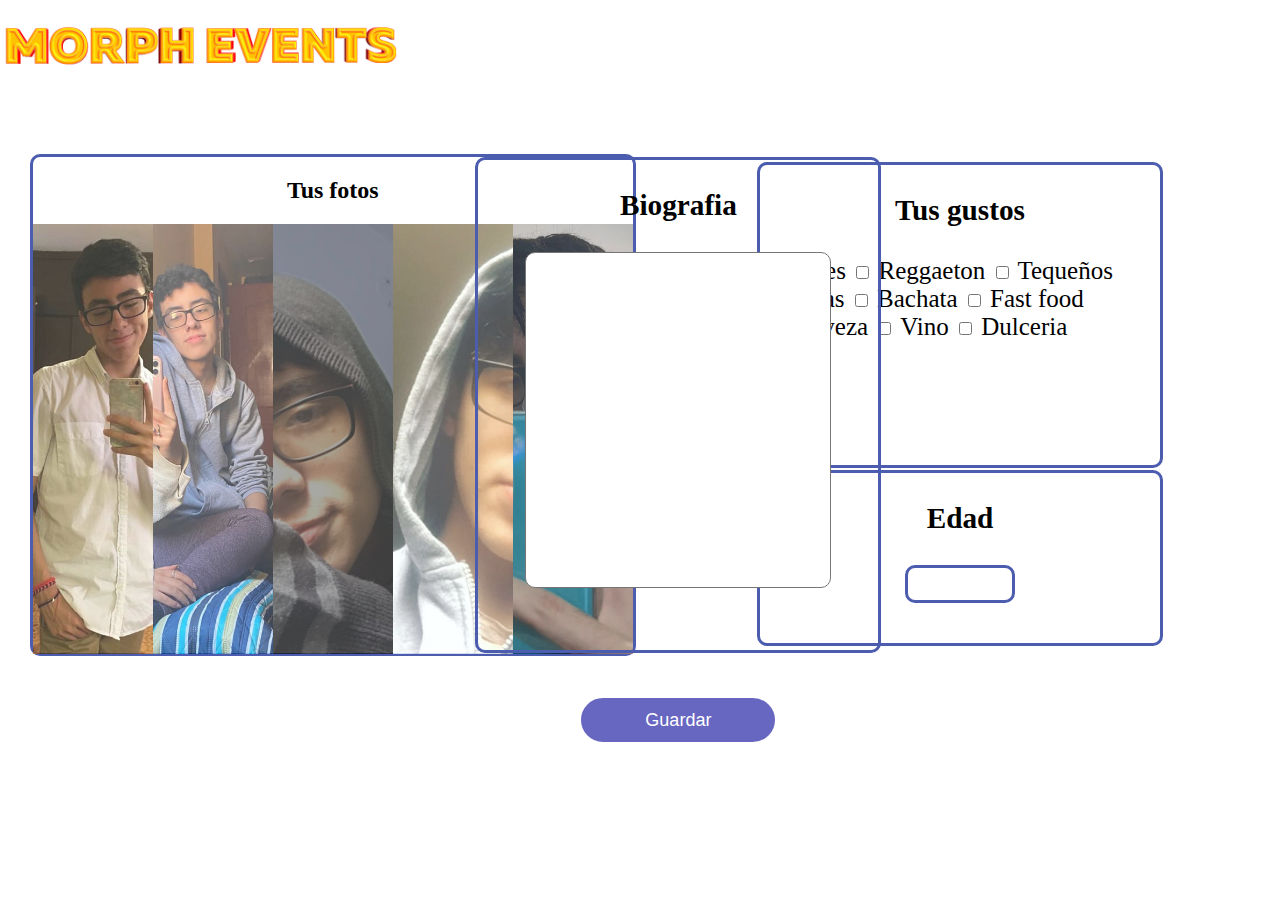
<file: Morph Events/Pages/datosPersonales.html>
<!DOCTYPE html>
<html lang="en">
<head>
    <meta charset="utf-8"> <!--Se debe colocar si o si-->
    <meta name="viewport" content="width=device-width"> <!--Es para el tamanio de la pagina en los distintos dispositivos-->
    <title>Morph Events</title> <!--Nombre de la pagina donde se ve la pestania-->

    <meta name="description" content="Entrega del 1er challenge IHC"> <!--Para colocar descripcion a la pagina-->
    <meta name="robots" content="index, follow">
    <meta name="theme-color" content="#09f"> <!--Color de la franja en google-->
    <link rel="stylesheet" href="../Styles/datosPersonales.css">
    <link rel="icon" type="image/png" href="../Images/datosPersonales/favicon.png"> <!--coloca imagen a la pagina-->
</head>
<body>
    <header>
        <nav class="Encabezado">
            <a href="../index.html"><img src="../Images/datosPersonales/LOGO.png" class="imgenca"></a>
                <h2 class="cabezaregis">Bienvenido, usuario</h2>
                <img src="../Images/datosPersonales/usuario.png" class="usuario">
        </nav>
    </header>
    <br><br><br><br><br><br><br><br><br>
    <div class="cuadro grande">
        <div class="fotos">
            <h2>Tus fotos</h2>
            <section>
                <img src="../Images/datosPersonales/foto1.jpg">
                <img src="../Images/datosPersonales/foto2.jpg">
                <img src="../Images/datosPersonales/foto3.jpg">
                <img src="../Images/datosPersonales/foto4.jpg">
                <img src="../Images/datosPersonales/foto5.jpg">
            </section>
        </div>
        <form action="../Pages/welcome.html" method="post">
            <div class="gustos">
                <h3>Tus gustos</h3>
                <input type="checkbox" id="check1" >
                <label for="check1">Luces</label>
                <input type="checkbox" id="check2" >
                <label for="check2">Reggaeton</label>
                <input type="checkbox" id="check3" >
                <label for="check3">Tequeños</label>
                <br>
                <input type="checkbox" id="check4" >
                <label for="check4">Alitas</label>
                <input type="checkbox" id="check5" >
                <label for="check5">Bachata</label>
                <input type="checkbox" id="check6" >
                <label for="check6">Fast food</label>
                <br>
                <input type="checkbox" id="check7" >
                <label for="check7">Cerveza</label>
                <input type="checkbox" id="check8" >
                <label for="check8">Vino</label>
                <input type="checkbox" id="check9" >
                <label for="check9">Dulceria</label>
            </div>
            <div class="edad">
                <h3>Edad</h5>
                <input  type="text" required>
            </div>
            <div class="biografia">
                <h3>Biografia</h5>
                <textarea  type="text" required></textarea>
            </div>
            <input class="subir" type="submit" value="Guardar">
        </form>
    </div>
</body>
</html>
</file>
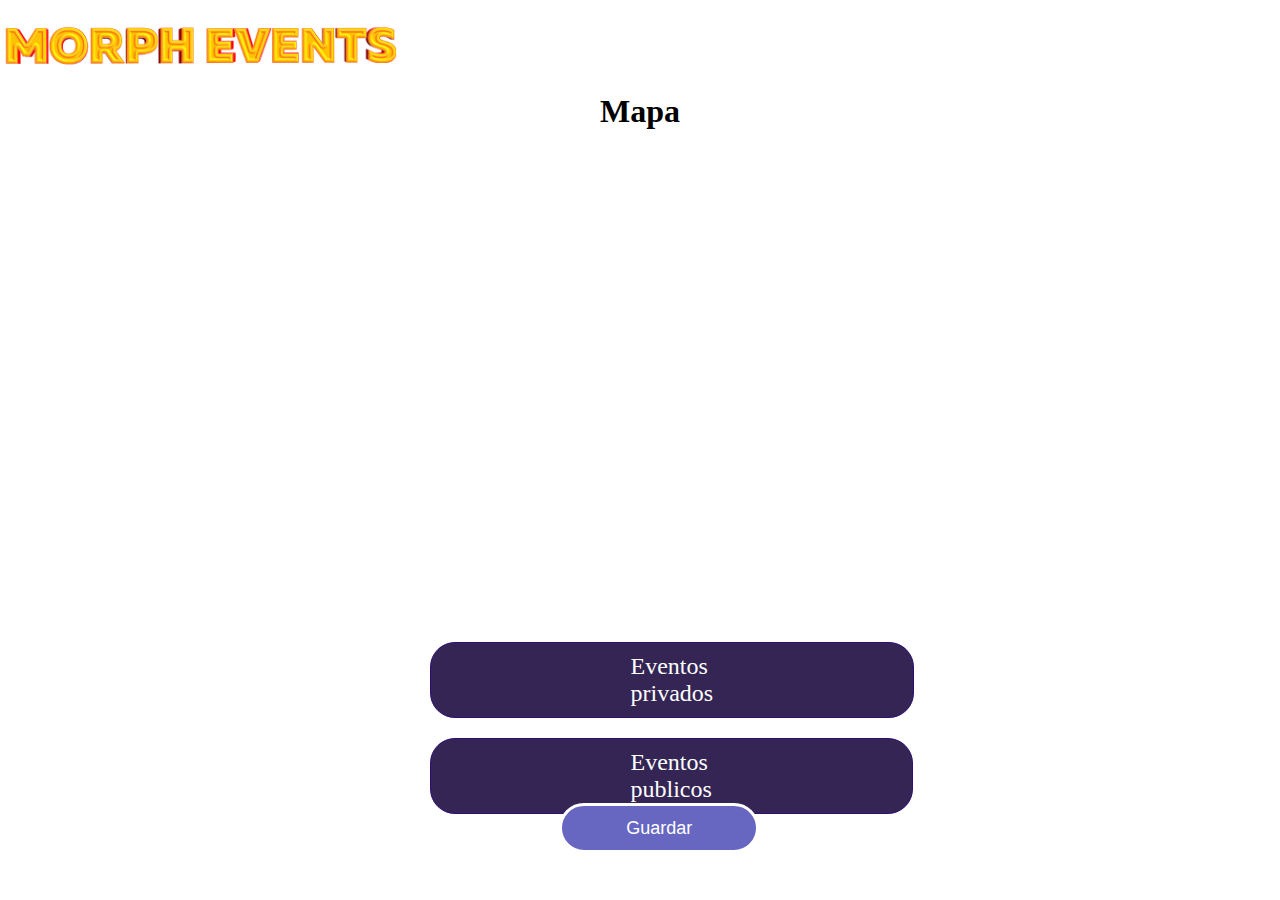
<file: Morph Events/Pages/fiesta.html>
<!DOCTYPE html>
<html lang="en">
<head>
    <meta charset="utf-8"> <!--Se debe colocar si o si-->
    <meta name="viewport" content="width=device-width"> <!--Es para el tamanio de la pagina en los distintos dispositivos-->
    <title>Morph Events</title> <!--Nombre de la pagina donde se ve la pestania-->

    <meta name="description" content="Entrega del 1er challenge IHC"> <!--Para colocar descripcion a la pagina-->
    <meta name="robots" content="index, follow">
    <meta name="theme-color" content="#09f"> <!--Color de la franja en google-->
    <link rel="stylesheet" href="../Styles/fiesta.css">
    <link rel="icon" type="image/png" href="../Images/fiesta/favicon.png"> <!--coloca imagen a la pagina-->
</head>
<body>
    <header>
        <nav class="Encabezado">
            <a href="../index.html"><img src="../Images/gustos/LOGO.png" class="imgenca"></a>
                <h2 class="cabezaregis">Bienvenido, usuario</h2>
                <img src="../Images/datosPersonales/usuario.png" class="usuario">
        </nav>
    </header>
    <br><br><br><br>
    <div class="mapa">
        <h1>Mapa</h1>
        <iframe src="https://www.google.com/maps/embed?pb=!1m18!1m12!1m3!1d1950.6808976527584!2d-77.05145921173687!3d-12.08736588045893!2m3!1f0!2f0!3f0!3m2!1i1024!2i768!4f13.1!3m3!1m2!1s0x9105c9bb64121153%3A0x952a463cd6956fe0!2sEdificio%20Los%20Manzanos!5e0!3m2!1ses!2spe!4v1699492674869!5m2!1ses!2spe" width="600" height="450" style="border:0;" allowfullscreen="" loading="lazy" referrerpolicy="no-referrer-when-downgrade"></iframe>
    </div>
    <form action="../Pages/welcome.html" method="post" class="paquete">
        <div class="checkbox">
            <ul>
                <li><input class="recuadro1" type="checkbox" name="check1" id="check1"><label for="check1">Eventos privados</label></li>
                <li><input type="checkbox" name="check2" id="check2"><label for="check2">Eventos publicos</label></li>
            </ul>
            <input class="subir" type="submit" value="Guardar"
        </div>
    </form>
</body>
</html>
</file>
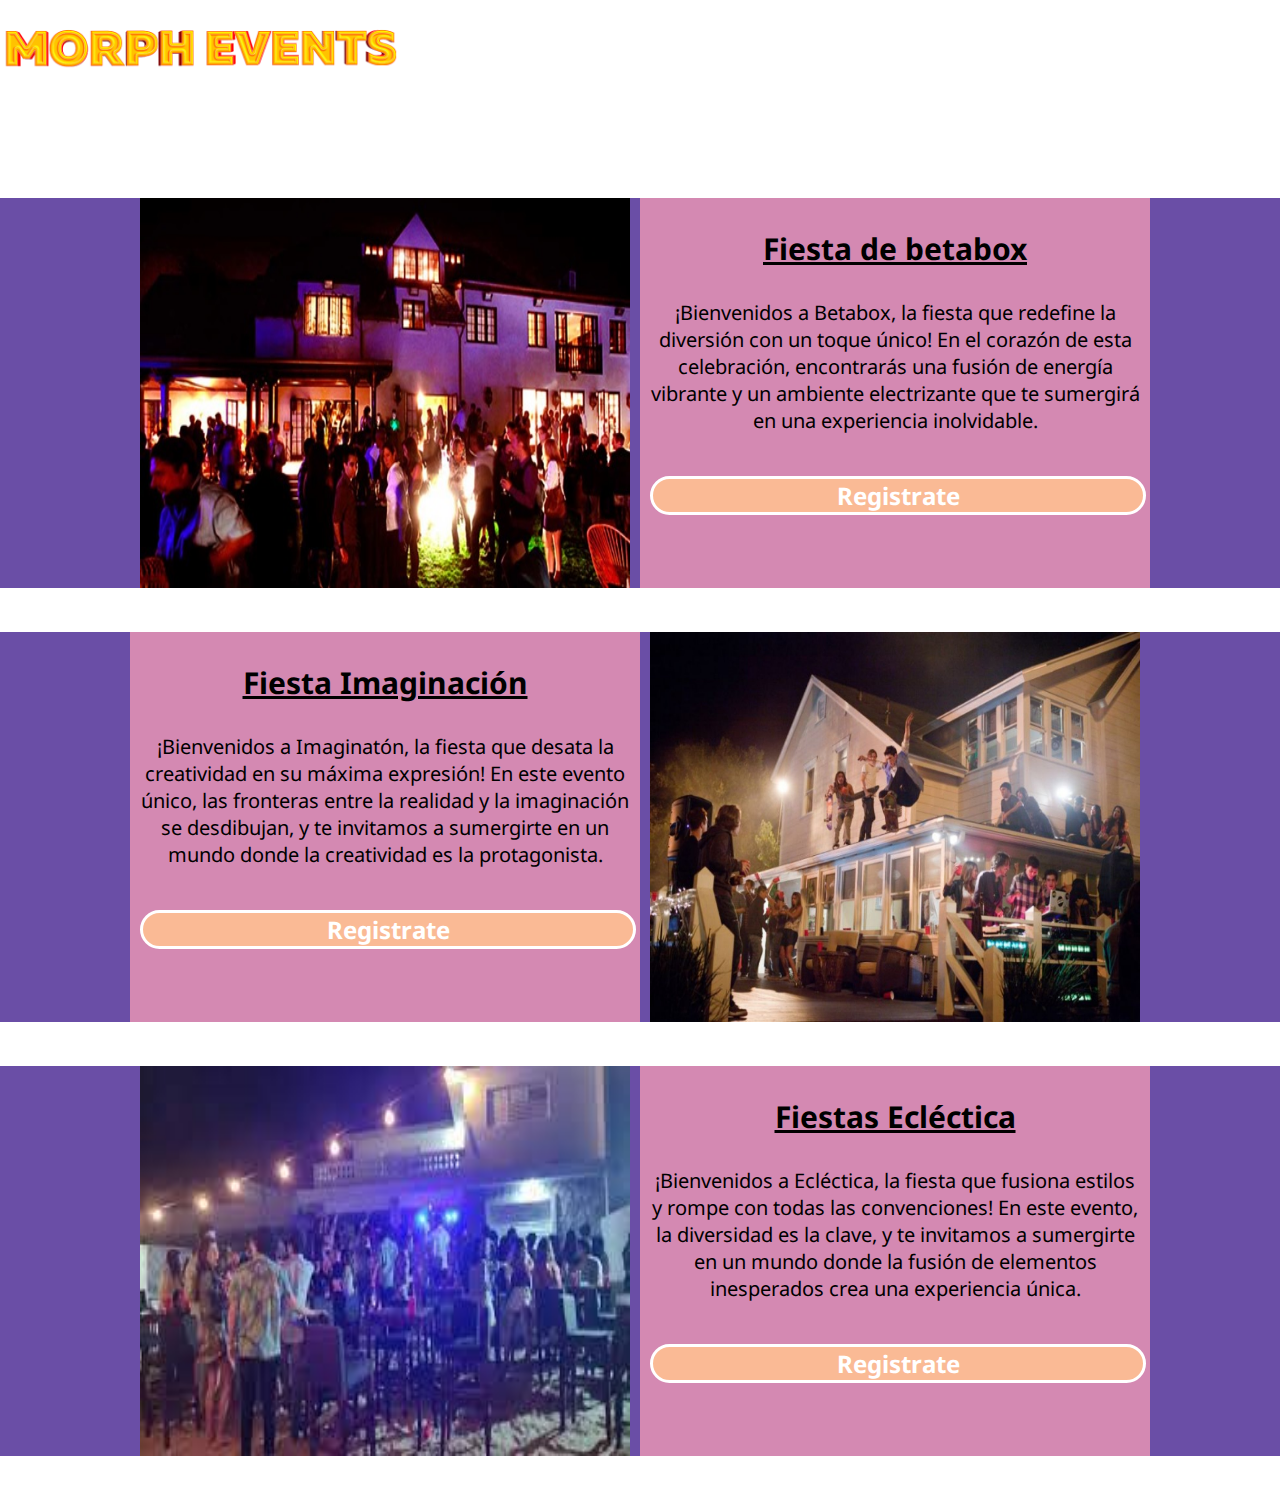
<file: Morph Events/Pages/Fiestas.html>
<!DOCTYPE html>
<html lang="en">
<head>
    <meta charset="UTF-8">
    <meta http-equiv="X-UA-Compatible" content="IE=edge">
    <meta name="viewport" content="width=device-width, initial-scale=1.0">
    <title>Morph Events</title> <!--Nombre de la pagina donde se ve la pestania-->
    <link rel="stylesheet" href="../Styles/Fiestas.css">
    <script src="../Js/Fiestas.js"></script>
    <link rel="icon" type="image/png" href="../Images/Mainpage/favicon.png"> <!--coloca imagen a la pagina-->
    <link rel="preconnect" href="https://fonts.googleapis.com%22%3E/
    <link rel="preconnect" href="https://fonts.gstatic.com/" crossorigin>
    <link href="https://fonts.googleapis.com/css2?family=Noto+Sans&display=swap" rel="stylesheet">
</head>
<body>
    <header>
        <nav class="Encabezado">
            <a href="../index.html"><img src="../Images/Mainpage/LOGO.png" class="imgenca"></a>
                <h2 class="cabezaregis">Bienvenido, usuario</h2>
                <img src="../Images/welcome/usuario.png" class="usuario">
        </nav>
    </header>
    <br><br><br><br><br><br><br><br><br>
    <div class="datospersonales">
        <img class="cajita1" src="../Images/Fiestas/casa1.png">
        <div class="cajita2">
            <h3>Fiesta de betabox</h3>
            <p>¡Bienvenidos a Betabox, la fiesta que redefine la diversión con un toque único! En el corazón de esta celebración, encontrarás una fusión de energía vibrante y un ambiente electrizante que te sumergirá en una experiencia inolvidable.</p> <br>
            <a class="bt-registrase">Registrate</a>
        </div>
    </div>
    <br><br>
    <div class="datospersonales">
        <div class="cajita2">
            <h3>Fiesta Imaginación</h3>
            <p>
                ¡Bienvenidos a Imaginatón, la fiesta que desata la creatividad en su máxima expresión! En este evento único, las fronteras entre la realidad y la imaginación se desdibujan, y te invitamos a sumergirte en un mundo donde la creatividad es la protagonista.</p> <br>
            <a class="bt-registrase">Registrate</a>
        </div>
        <img class="cajita1" src="../Images/Fiestas/casita2.png">
    </div>
    <br><br>
    <div class="datospersonales">
        <img class="cajita1" src="../Images/Fiestas/casita3.png">
        <div class="cajita2">
            <h3>Fiestas Ecléctica</h3>
            <p>
                ¡Bienvenidos a Ecléctica, la fiesta que fusiona estilos y rompe con todas las convenciones! En este evento, la diversidad es la clave, y te invitamos a sumergirte en un mundo donde la fusión de elementos inesperados crea una experiencia única.</p> <br>
            <a class="bt-registrase">Registrate</a>
        </div>
    </div>
    <br><br>
</body>
</html>
</file>
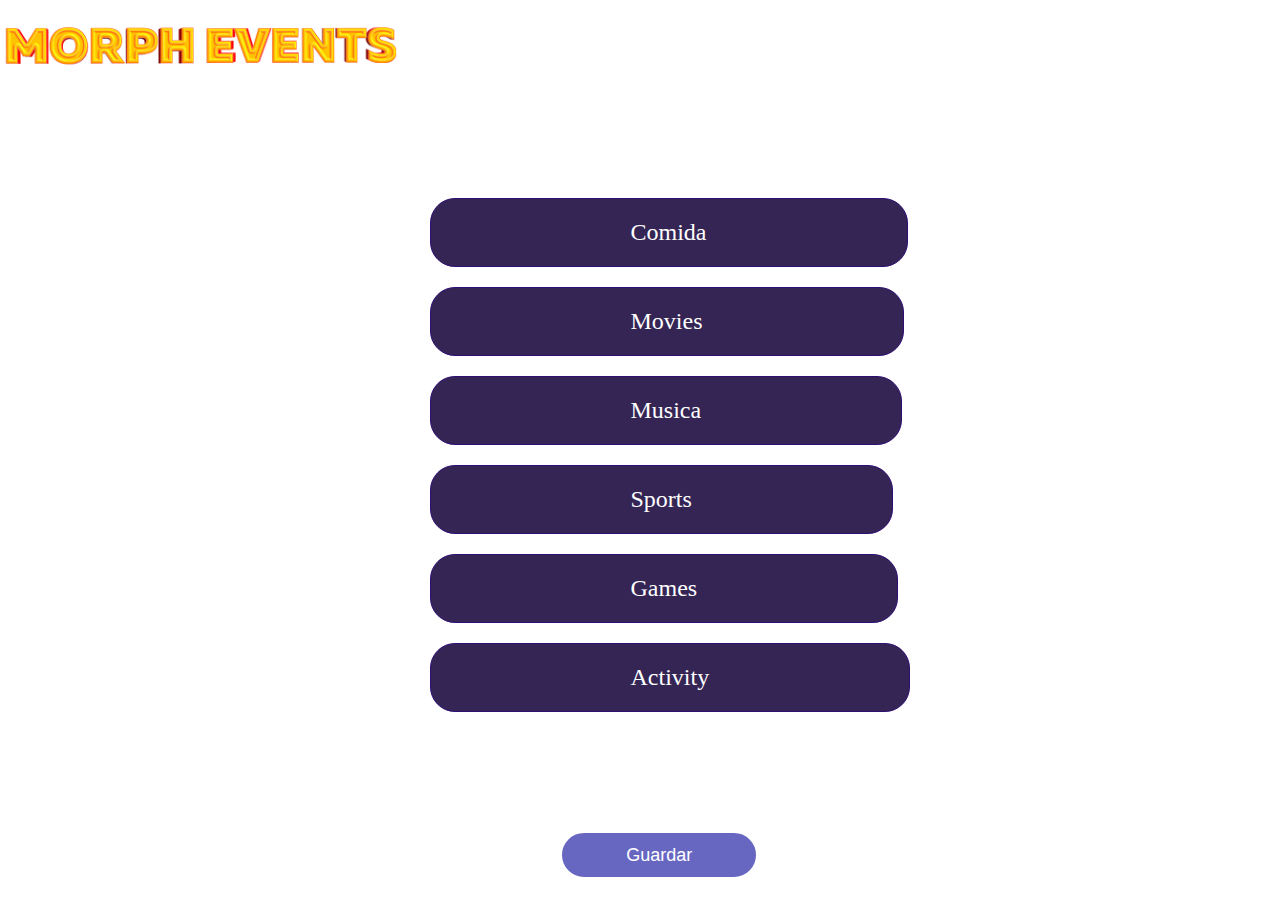
<file: Morph Events/Pages/gustos.html>
<!DOCTYPE html>
<html lang="en">
<head>
    <meta charset="utf-8"> <!--Se debe colocar si o si-->
    <meta name="viewport" content="width=device-width"> <!--Es para el tamanio de la pagina en los distintos dispositivos-->
    <title>Morph Events</title> <!--Nombre de la pagina donde se ve la pestania-->

    <meta name="description" content="Entrega del 1er challenge IHC"> <!--Para colocar descripcion a la pagina-->
    <meta name="robots" content="index, follow">
    <meta name="theme-color" content="#09f"> <!--Color de la franja en google-->
    <link rel="stylesheet" href="../Styles/gustos.css">
    <link rel="icon" type="image/png" href="../Images/gustos/favicon.png"> <!--coloca imagen a la pagina-->
</head>
<body>
    <header>
        <nav class="Encabezado">
            <a href="../index.html"><img src="../Images/gustos/LOGO.png" class="imgenca"></a>
                <h2 class="cabezaregis">Bienvenido, usuario</h2>
                <img src="../Images/datosPersonales/usuario.png" class="usuario">
        </nav>
    </header>
    <br><br><br><br><br><br><br><br><br>
    <form action="../Pages/welcome.html" method="post" class="paquete">
        <div class="checkbox">
            <ul>
                <li><input class="recuadro1" type="checkbox" name="check1" id="check1"><label for="check1">Comida</label></li>
                <li><input type="checkbox" name="check2" id="check2"><label for="check2">Movies</label></li>
                <li><input type="checkbox" name="check3" id="check3"><label for="check3">Musica</label></li>
                <li><input type="checkbox" name="check4" id="check4"><label for="check4">Sports</label></li>
                <li><input type="checkbox" name="check5" id="check5"><label for="check5">Games</label></li>
                <li><input type="checkbox" name="check6" id="check6"><label for="check6">Activity</label></li>
            </ul>
            <input class="subir" type="submit" value="Guardar"
        </div>
    </form>
</body>
</html>
</file>
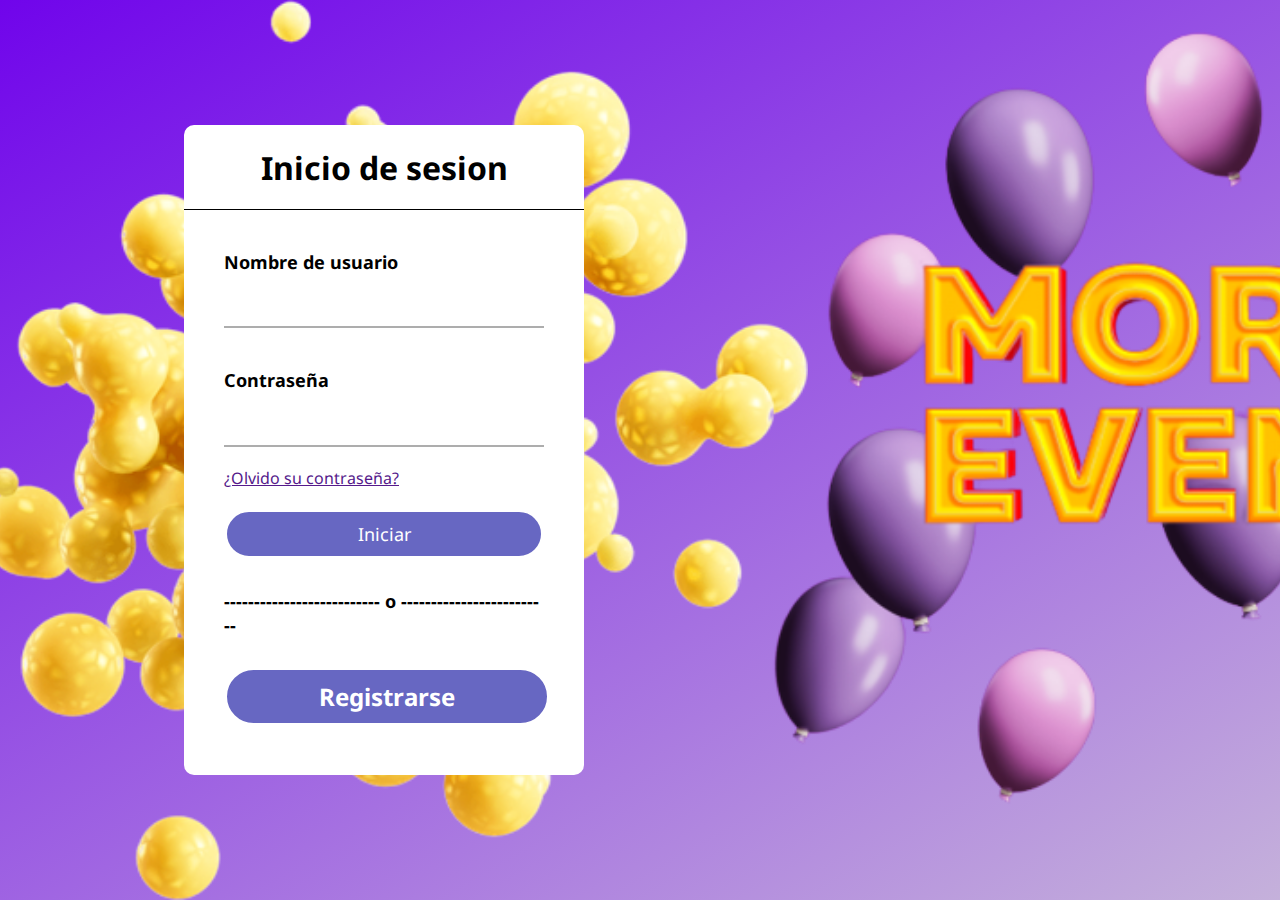
<file: Morph Events/Pages/login.html>
<!DOCTYPE html>
<html lang="en">
<head>
    <meta charset="UTF-8">
    <meta http-equiv="X-UA-Compatible" content="IE=edge">
    <meta name="viewport" content="width=device-width, initial-scale=1.0">
    <title>Morph Events</title> <!--Nombre de la pagina donde se ve la pestania-->
    <link rel="stylesheet" href="../Styles/login.css">
    <script src="../Js/login.js"></script>
    <link rel="icon" type="image/png" href="../Images/Mainpage/favicon.png"> <!--coloca imagen a la pagina-->
    <link rel="preconnect" href="https://fonts.googleapis.com%22%3E/
    <link rel="preconnect" href="https://fonts.gstatic.com/" crossorigin>
    <link href="https://fonts.googleapis.com/css2?family=Noto+Sans&display=swap" rel="stylesheet">
</head>
<body>
    <img class="espumita" src="../Images/ImagesLogin/Espumita.png   ">
    <div class="formulario">
        <h1>Inicio de sesion</h1>
        <img class="loginlogo" src="../Images/ImagesLogin/loginImage3.png" alt="logo">
        <form action="../Pages/welcome.html" method="post" id="form">
            <div class="username">
                <h5>Nombre de usuario</h5>
                <input type="text" required id="name">
            </div>
            <div class="contraseña">
                <h5>Contraseña</h5>
                <input type="password" required id="password">
            </div>
            <div class="recordar"> <a href="">¿Olvido su contraseña?</a></div>
            <input type="submit" value="Iniciar">
            <h5>--------------------------  o  -------------------------</h5>
            <a class="bt-registrase" href="../Pages/Registrarse.html">Registrarse</a>
            <p class="warnings" id="warnings"></p>
        </form>
    </div>
</body>
</html>
</file>
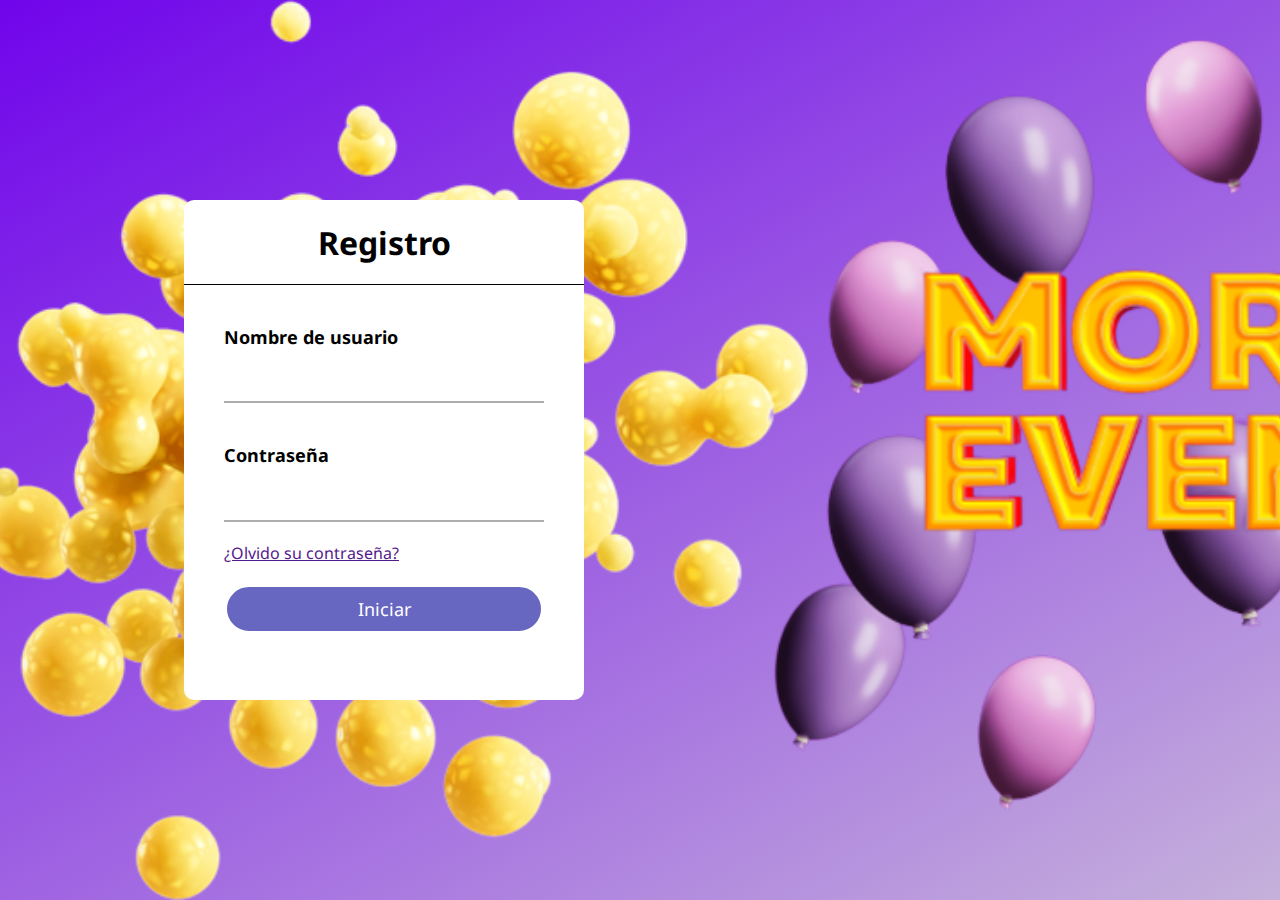
<file: Morph Events/Pages/Registrarse.html>
<!DOCTYPE html>
<html lang="en">
<head>
    <meta charset="UTF-8">
    <meta http-equiv="X-UA-Compatible" content="IE=edge">
    <meta name="viewport" content="width=device-width, initial-scale=1.0">
    <title>Morph Events</title> <!--Nombre de la pagina donde se ve la pestania-->
    <link rel="stylesheet" href="../Styles/Registrarse.css">
    <script src="../Js/login.js"></script>
    <link rel="icon" type="image/png" href="../Images/Mainpage/favicon.png"> <!--coloca imagen a la pagina-->
    <link rel="preconnect" href="https://fonts.googleapis.com%22%3E/
    <link rel="preconnect" href="https://fonts.gstatic.com/" crossorigin>
    <link href="https://fonts.googleapis.com/css2?family=Noto+Sans&display=swap" rel="stylesheet">
</head>
<body>
    <img class="espumita" src="../Images/ImagesLogin/Espumita.png   ">
    <div class="formulario">
        <h1>Registro</h1>
        <img class="loginlogo" src="../Images/ImagesLogin/loginImage3.png" alt="logo">
        <form action="../Pages/welcome.html" method="post" id="form" data-tipo="registro">
            <div class="username">
                <h5>Nombre de usuario</h5>
                <input type="text" required id="name">
            </div>
            <div class="contraseña">
                <h5>Contraseña</h5>
                <input type="password" required id="password">
            </div>
            <div class="recordar"> <a href="">¿Olvido su contraseña?</a></div>
            <input type="submit" value="Iniciar">
        </form>
    </div>
</body>
</html>
</file>
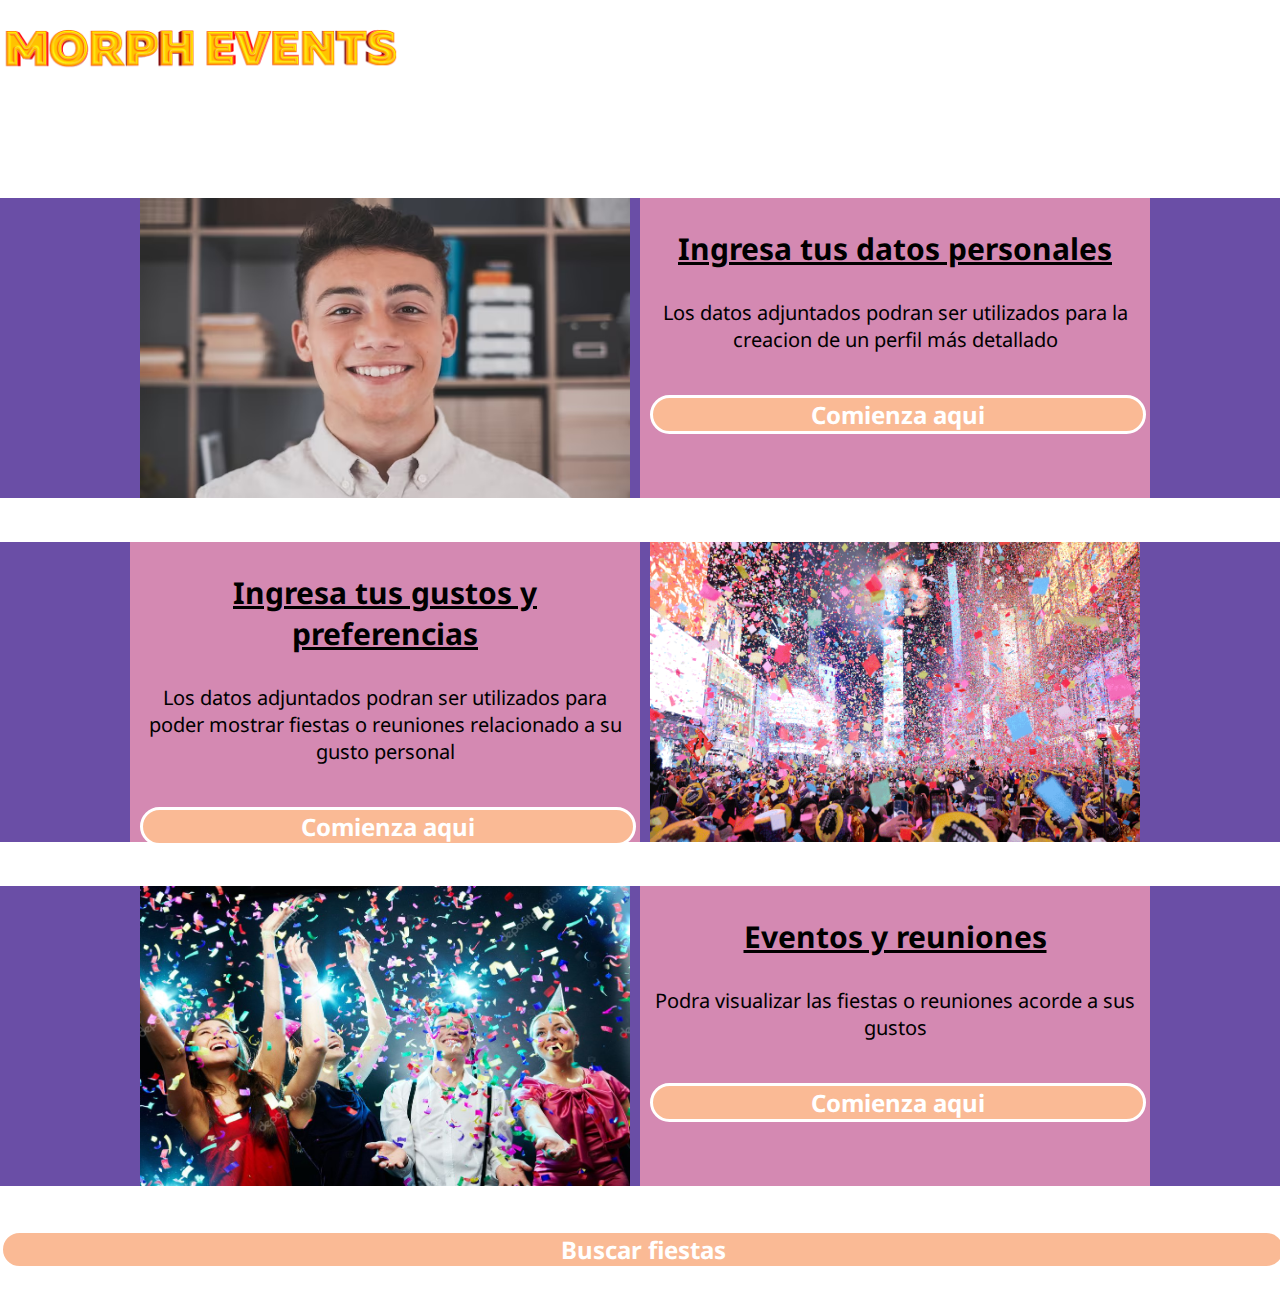
<file: Morph Events/Pages/welcome.html>
<!DOCTYPE html>
<html lang="en">
<head>
    <meta charset="UTF-8">
    <meta http-equiv="X-UA-Compatible" content="IE=edge">
    <meta name="viewport" content="width=device-width, initial-scale=1.0">
    <title>Morph Events</title> <!--Nombre de la pagina donde se ve la pestania-->
    <link rel="stylesheet" href="../Styles/welcome.css">
    <link rel="icon" type="image/png" href="../Images/Mainpage/favicon.png"> <!--coloca imagen a la pagina-->
    <link rel="preconnect" href="https://fonts.googleapis.com%22%3E/
    <link rel="preconnect" href="https://fonts.gstatic.com/" crossorigin>
    <link href="https://fonts.googleapis.com/css2?family=Noto+Sans&display=swap" rel="stylesheet">
</head>
<body>
    <header>
        <nav class="Encabezado">
            <a href="../index.html"><img src="../Images/Mainpage/LOGO.png" class="imgenca"></a>
                <h2 class="cabezaregis">Bienvenido, usuario</h2>
                <img src="../Images/welcome/usuario.png" class="usuario">
        </nav>
    </header>
    <br><br><br><br><br><br><br><br><br>
    <div class="datospersonales">
        <img class="cajita1" src="../Images/welcome/registroimg.avif">
        <div class="cajita2">
            <h3>Ingresa tus datos personales</h3>
            <p>Los datos adjuntados podran ser utilizados para la creacion de un perfil más detallado</p> <br>
            <a class="bt-registrase" href="../Pages/datosPersonales.html">Comienza aqui</a>
        </div>
    </div>
    <br><br>
    <div class="datospersonales">
        <div class="cajita2">
            <h3>Ingresa tus gustos y preferencias</h3>
            <p>Los datos adjuntados podran ser utilizados para poder mostrar fiestas o reuniones relacionado a su gusto personal</p> <br>
            <a class="bt-registrase" href="../Pages/gustos.html">Comienza aqui</a>
        </div>
        <img class="cajita1" src="../Images/welcome/feste.webp">
    </div>
    <br><br>
    <div class="datospersonales">
        <img class="cajita1" src="../Images/welcome/feste2.jpg">
        <div class="cajita2">
            <h3>Eventos y reuniones</h3>
            <p>Podra visualizar las fiestas o reuniones acorde a sus gustos</p> <br>
            <a class="bt-registrase" href="../Pages/fiesta.html">Comienza aqui</a>
        </div>
    </div>
    <br><br>
    <a class="bt-registrase" href="../Pages/Fiestas.html">Buscar fiestas</a>
    <br><br>
</body>
</html>
</file>
<file: Morph Events/Styles/datosPersonales.css>
body{
    margin: 0;
    padding: 0;
    border: 0;
}
header{
    width: 100%;
}
.Encabezado{
    position: fixed;
    display: flex;
    align-items: center;
    justify-content: space-between; 
    width: 100%;
    z-index: 9999;
    background-color:  rgb(255, 255, 255);
    color: #4c5caf;
}
.cabezaregis{
    color: #6a4ea6;
    padding-left: 1100px;
}
.imgenca{
    width: 400px;
}
.usuario{   
    width: 100px;
}

.imgprin{
    height: 1000px;
    width: 100%;
}
.fotos{
    position: absolute;
    top: 45%;
    left: 26%;
    transform: translate(-50%,-50%);
    width: 600px;
    height: 496px;
    border: #4c5caf solid;
    border-radius: 10px;
}
.fotos h2{
    text-align: center;
}
section{
    display: flex;
    width: 600px;
    height: 430px;
}
section img{
    width: 0px;
    flex-grow: 1;
    object-fit: cover;
    opacity: .8;
    transition: .5s ease;
}
section img:hover{
    cursor: crosshair;
    width: 300px;
    opacity: 1;
    filter: contrast(120%);
}
.gustos{
    position: absolute;
    top: 35%;
    left: 75%;
    transform: translate(-50%,-50%);
    width: 400px;
    height: 300px;
    font-size: 25px;
    border: #4c5caf solid;
    border-radius: 10px;
}
.gustos h3{
    text-align: center;
}
.edad{
    position: absolute;
    top: 62%;
    left: 75%;
    transform: translate(-50%,-50%);
    text-align: center;
    width: 400px;
    height: 170px;
    font-size: 25px;
    border: #4c5caf solid;
    border-radius: 10px;
}
.edad input{
    text-align: center;
    vertical-align: top;
    width: 100px;
    height: 30px;
    border: #4c5caf solid;
    border-radius: 10px;
}
.biografia{
    position: absolute;
    top: 45%;
    left: 53%;
    transform: translate(-50%,-50%);
    text-align: center;
    width: 400px;
    height: 490px;
    font-size: 25px;
    border: #4c5caf solid;
    border-radius: 10px;
}
.biografia textarea{
    width: 300px;
    height: 330px;
    resize: none; 
    overflow-y: auto; 
    vertical-align: top;
    border-radius: 10px;
}
.subir[type="submit"]{
    position: absolute;
    top: 80%;
    left: 53%;
    transform: translate(-50%,-50%);
    width: 200px;
    height: 50px;
    border: 3px solid;
    background: rgb(103, 103, 194);
    border-radius: 25px;
    font-size: 18px;
    color: white;
    cursor: pointer;
    outline: none;
}
.subir:hover{
    border-color: blue;
    transition: .5s; 
}
</file>
<file: Morph Events/Styles/fiesta.css>
body{
    margin: 0;
    padding: 0;
    border: 0;
}
header{
    width: 100%;
}
.Encabezado{
    position: fixed;
    display: flex;
    align-items: center;
    justify-content: space-between; 
    width: 100%;
    z-index: 9999;
    background-color:  rgb(255, 255, 255);
    color: #4c5caf;
}
.cabezaregis{
    color: #6a4ea6;
    padding-left: 1100px;
}
.imgenca{
    width: 400px;
}
.usuario{   
    width: 100px;
}

.imgprin{
    height: 1000px;
    width: 100%;
}
.mapa{
    align-items: center;
    text-align: center ;
}
.paquete{
    max-width: 501px;
    margin: 10px auto;
}
.checkbox{
    width: 100%;
}
.checkbox ul{
    list-style: none;
}
label{
    display: inline-block;
    background: #342555;
    border: 1px solid #2f0f75;
    color: #ffffff;
    border-radius: 25px;
    transition: .2s all ease;
    padding: 10px 200px ;
    font-size: x-large;
}
label:hover{
    border: 1px solid #ffffff;
}
li input[type="checkbox"]:checked + label {
    border: 1px solid #926de2;
    background: #7b65aa;
    color: #ffffff;
}
li input[type="checkbox"] {
    opacity: 0;
}
.subir[type="submit"]{
    position: absolute;
    top: 92%;
    left: 51.5%;
    transform: translate(-50%,-50%);
    width: 200px;
    height: 50px;
    border: 3px solid;
    background: rgb(103, 103, 194);
    border-radius: 25px;
    font-size: 18px;
    color: white;
    cursor: pointer;
    outline: none;
}
.subir:hover{
    border-color: blue;
    transition: .5s; 
}
</file>
<file: Morph Events/Styles/Fiestas.css>
* {
    font-family: 'Noto Sans', sans-serif;
}
body{
    margin: 0;
    padding: 0;
    border: 0;
}
header{
    width: 100%;
}
.Encabezado{
    position: fixed;
    display: flex;
    align-items: center;
    justify-content: space-between; 
    width: 100%;
    z-index: 9999;
    background-color:  rgb(255, 255, 255);
    color: #4c5caf;
}
.cabezaregis{
    color: #6a4ea6;
    padding-left: 1100px;
}
.imgenca{
    width: 400px;
}
.usuario{
    width: 100px;
}
.menu{
    display: inline-block;
    padding: 0px 10px;
}
.imgprin{
    height: 1000px;
    width: 100%;
}
.datospersonales{
    display: flex;
    justify-content: center; /* Centra los elementos horizontalmente */
    align-items: center; /* Centra los elementos verticalmente */
    width: 100%;
    height: 390px;
    background-color: #6a4ea6;
}
.cajita1{
    width: 490px;
    height: 390px;
    padding: 0px 10px 0px 10px;
}
.cajita2{

    width: 490px;
    height: 390px;
    background-color: #d489b2;
    padding: 0px 10px 0px 10px;
}
.cajita2 h3{
    text-align: center;
    font-size: 30px;
    text-decoration: underline;
}
.cajita2 p{
    text-align: center;
    font-size: 20px;
}
.bt-registrase{
    display: inline-block;
    text-align: center;
    background: #adadad;
    width: 100%;
    cursor: pointer;
    border: 3px solid;
    padding: 0px 0px 0px 0px;
    background:  #faba95;
    font-size: 24px;
    font-weight: bold;
    border-radius: 42px;
    text-decoration: none;
    color: white;
}
.bt-registrase:hover{
    border-color: #f9ebac;
    transition: .5s; 
}
</file>
<file: Morph Events/Styles/gustos.css>
body{
    margin: 0;
    padding: 0;
    border: 0;
}
header{
    width: 100%;
}
.Encabezado{
    position: fixed;
    display: flex;
    align-items: center;
    justify-content: space-between; 
    width: 100%;
    z-index: 9999;
    background-color:  rgb(255, 255, 255);
    color: #4c5caf;
}
.cabezaregis{
    color: #6a4ea6;
    padding-left: 1100px;
}
.imgenca{
    width: 400px;
}
.usuario{   
    width: 100px;
}

.imgprin{
    height: 1000px;
    width: 100%;
}
.paquete{
    max-width: 501px;
    margin: 10px auto;
}
.checkbox{
    width: 100%;
}
.checkbox ul{
    list-style: none;
}
label{
    display: inline-block;
    background: #342555;
    border: 1px solid #2f0f75;
    color: #ffffff;
    border-radius: 25px;
    transition: .2s all ease;
    padding: 20px 200px ;
    font-size: x-large;
}
label:hover{
    border: 1px solid #ffffff;
}
li input[type="checkbox"]:checked + label {
    border: 1px solid #926de2;
    background: #7b65aa;
    color: #ffffff;
}
li input[type="checkbox"] {
    opacity: 0;
}
.subir[type="submit"]{
    position: absolute;
    top: 95%;
    left: 51.5%;
    transform: translate(-50%,-50%);
    width: 200px;
    height: 50px;
    border: 3px solid;
    background: rgb(103, 103, 194);
    border-radius: 25px;
    font-size: 18px;
    color: white;
    cursor: pointer;
    outline: none;
}
.subir:hover{
    border-color: blue;
    transition: .5s; 
}
</file>
<file: Morph Events/Styles/login.css>
* {
    font-family: 'Noto Sans', sans-serif;
}
body{
    margin: 0;
    padding: 0;
    font-family: 'Lucida Sans', 'Lucida Sans Regular', 'Lucida Grande', 'Lucida Sans Unicode', Geneva, Verdana, sans-serif;
    background: linear-gradient(150deg, rgb(112, 4, 235),  rgb(197, 177, 219));
    height: 100vh;
}
.espumita{
    position: absolute;
    top: 50%;
    left: 28%;
    height: 900px;
    transform: translate(-50%,-50%);
}
.formulario{
    position: absolute;
    top: 50%;
    left: 30%;
    transform: translate(-50%,-50%);
    width: 400px;
    height: 650px;
    border-radius: 10px;
    background-color: white;
}
.loginlogo{
    position: absolute;
    top: 45%;
    left: 265%;
    height: 800px;
    transform: translate(-50%,-50%);
}
.formulario h1{
    text-align: center;
    padding: 0px 0px 20px 0px;
    border-bottom: 1px solid;
}
.formulario form{
    padding: 0px 40px;
    box-sizing: border-box;
}
form .username{
    position: relative;
    border-bottom: 2px solid #adadad;
    margin: 40px 0;
}
.username input{
    width: 100%;
    padding: 0 5px;
    height: 20px;
    font-size: 16px;
    border: none;
    background: none;
    outline: none;
}
form .contraseña{
    position: relative;
    border-bottom: 2px solid #adadad;
    margin: 20px 0;
}
.contraseña input{
    width: 100%;
    padding: 0 5px;
    height: 20px;
    font-size: 16px;
    border: none;
    background: none;
    outline: none;
}
.recordar{
    text-decoration: underline;
    padding: 0px 20px 20px 0px;
}
.formulario input[type="submit"]{
    width: 100%;
    height: 50px;
    border: 3px solid;
    background: rgb(103, 103, 194);
    border-radius: 25px;
    font-size: 18px;
    color: white;
    cursor: pointer;
    outline: none;
}
.formulario input[type="submit"]:hover{
    border-color: blue;
    transition: .5s; 
}
.formulario h5{
    font-size: large;
}
.bt-registrase{
    display: inline-block;
    text-align: center;
    background: #adadad;
    width: 100%;
    cursor: pointer;
    border: 3px solid;
    padding: 10px 0px;
    background: rgb(103, 103, 194);
    font-size: 24px;
    font-weight: bold;
    border-radius: 42px;
    text-decoration: none;
    color: white;
}
.bt-registrase:hover{
    border-color: blue;
    transition: .5s; 
}
#warnings {
    text-align: center;
}
</file>
<file: Morph Events/Styles/Registrarse.css>
* {
    font-family: 'Noto Sans', sans-serif;
}
body{
    margin: 0;
    padding: 0;
    font-family: 'Lucida Sans', 'Lucida Sans Regular', 'Lucida Grande', 'Lucida Sans Unicode', Geneva, Verdana, sans-serif;
    background: linear-gradient(150deg, rgb(112, 4, 235),  rgb(197, 177, 219));
    height: 100vh;
}
.espumita{
    position: absolute;
    top: 50%;
    left: 28%;
    height: 900px;
    transform: translate(-50%,-50%);
}
.formulario{
    position: absolute;
    top: 50%;
    left: 30%;
    transform: translate(-50%,-50%);
    width: 400px;
    height: 500px;
    border-radius: 10px;
    background-color: white;
}
.loginlogo{
    position: absolute;
    top: 45%;
    left: 265%;
    height: 800px;
    transform: translate(-50%,-50%);
}
.formulario h1{
    text-align: center;
    padding: 0px 0px 20px 0px;
    border-bottom: 1px solid;
}
.formulario form{
    padding: 0px 40px;
    box-sizing: border-box;
}
form .username{
    position: relative;
    border-bottom: 2px solid #adadad;
    margin: 40px 0;
}
.username input{
    width: 100%;
    padding: 0 5px;
    height: 20px;
    font-size: 16px;
    border: none;
    background: none;
    outline: none;
}
form .contraseña{
    position: relative;
    border-bottom: 2px solid #adadad;
    margin: 20px 0;
}
.contraseña input{
    width: 100%;
    padding: 0 5px;
    height: 20px;
    font-size: 16px;
    border: none;
    background: none;
    outline: none;
}
.recordar{
    text-decoration: underline;
    padding: 0px 20px 20px 0px;
}
.formulario input[type="submit"]{
    width: 100%;
    height: 50px;
    border: 3px solid;
    background: rgb(103, 103, 194);
    border-radius: 25px;
    font-size: 18px;
    color: white;
    cursor: pointer;
    outline: none;
}
.formulario input[type="submit"]:hover{
    border-color: blue;
    transition: .5s; 
}
.formulario h5{
    font-size: large;
}
.bt-registrase{
    display: inline-block;
    text-align: center;
    background: #adadad;
    width: 100%;
    cursor: pointer;
    border: 3px solid;
    padding: 10px 0px;
    background: rgb(103, 103, 194);
    font-size: 24px;
    font-weight: bold;
    border-radius: 42px;
    text-decoration: none;
    color: white;
}
.bt-registrase:hover{
    border-color: blue;
    transition: .5s; 
}
#warnings {
    text-align: center;
}
</file>
<file: Morph Events/Styles/welcome.css>
* {
    font-family: 'Noto Sans', sans-serif;
}
body{
    margin: 0;
    padding: 0;
    border: 0;
}
header{
    width: 100%;
}
.Encabezado{
    position: fixed;
    display: flex;
    align-items: center;
    justify-content: space-between; 
    width: 100%;
    z-index: 9999;
    background-color:  rgb(255, 255, 255);
    color: #4c5caf;
}
.cabezaregis{
    color: #6a4ea6;
    padding-left: 1100px;
}
.imgenca{
    width: 400px;
}
.usuario{
    width: 100px;
}
.menu{
    display: inline-block;
    padding: 0px 10px;
}
.imgprin{
    height: 1000px;
    width: 100%;
}
.datospersonales{
    display: flex;
    justify-content: center; /* Centra los elementos horizontalmente */
    align-items: center; /* Centra los elementos verticalmente */
    width: 100%;
    height: 300px;
    background-color: #6a4ea6;
}
.cajita1{
    width: 490px;
    height: 300px;
    padding: 0px 10px 0px 10px;
}
.cajita2{

    width: 490px;
    height: 300px;
    background-color: #d489b2;
    padding: 0px 10px 0px 10px;
}
.cajita2 h3{
    text-align: center;
    font-size: 30px;
    text-decoration: underline;
}
.cajita2 p{
    text-align: center;
    font-size: 20px;
}
.bt-registrase{
    display: inline-block;
    text-align: center;
    background: #adadad;
    width: 100%;
    cursor: pointer;
    border: 3px solid;
    padding: 0px 0px 0px 0px;
    background:  #faba95;
    font-size: 24px;
    font-weight: bold;
    border-radius: 42px;
    text-decoration: none;
    color: white;
}
.bt-registrase:hover{
    border-color: #f9ebac;
    transition: .5s; 
}
</file>
